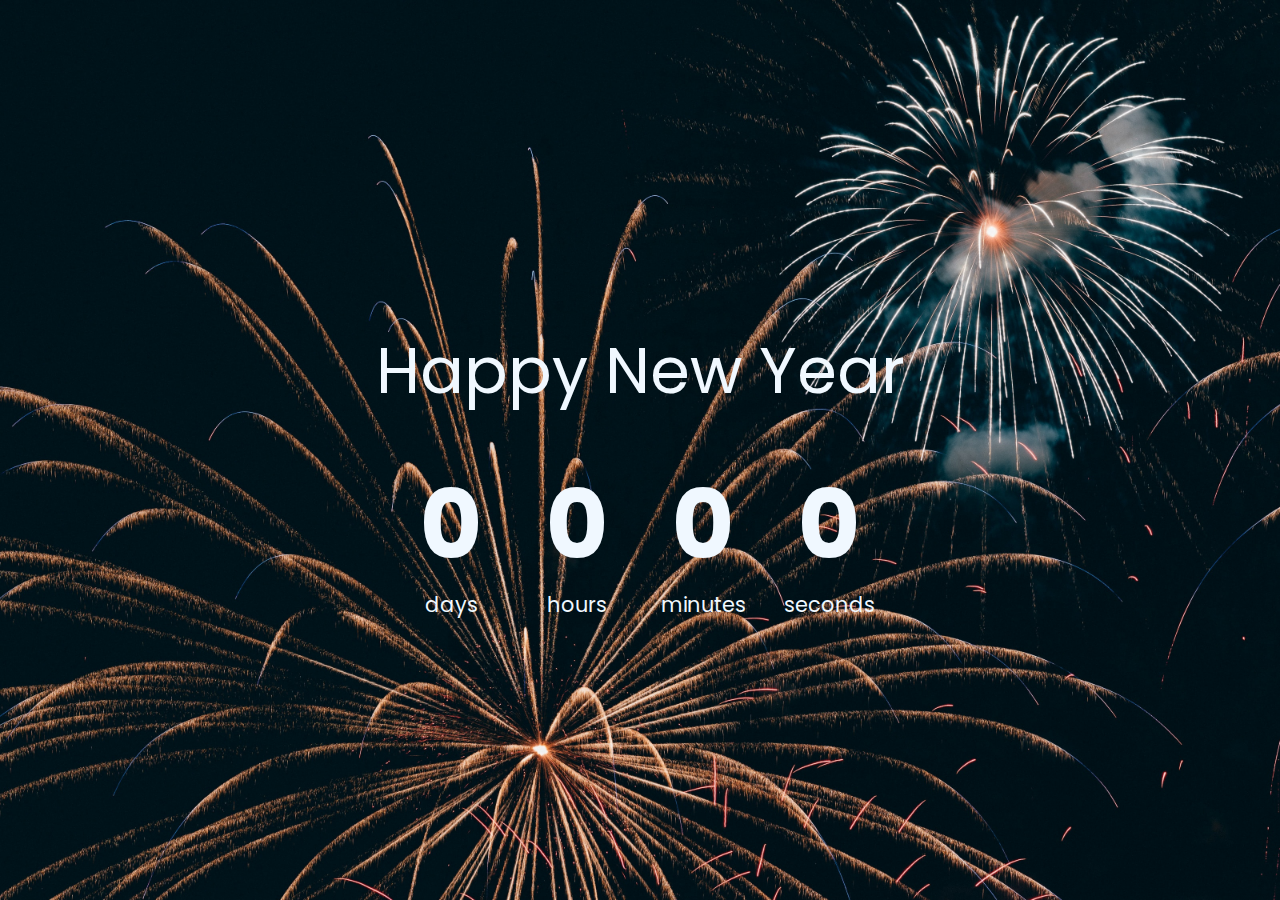
<file: countdown-timer/index.html>
<!DOCTYPE html>
<html lang="en">
  <head>
    <meta charset="UTF-8" />
    <meta http-equiv="X-UA-Compatible" content="IE=edge" />
    <meta name="viewport" content="width=device-width, initial-scale=1.0" />
    <title>Countdown Timer</title>
    <link rel="stylesheet" href="style.css" />
    <script src="script.js" defer></script>
  </head>
  <body>
    <h1>Happy New Year</h1>
    <div class="countdown-container">
      <div class="countdown-el days-c">
        <p class="big-text" id="days">0</p>
        <span>days</span>
      </div>
      <div class="countdown-el hours-c">
        <p class="big-text" id="hours">0</p>
        <span>hours</span>
      </div>
      <div class="countdown-el minutes-c">
        <p class="big-text" id="minutes">0</p>
        <span>minutes</span>
      </div>
      <div class="countdown-el seconds-c">
        <p class="big-text" id="seconds">0</p>
        <span>seconds</span>
      </div>
    </div>
  </body>
</html>
</file>
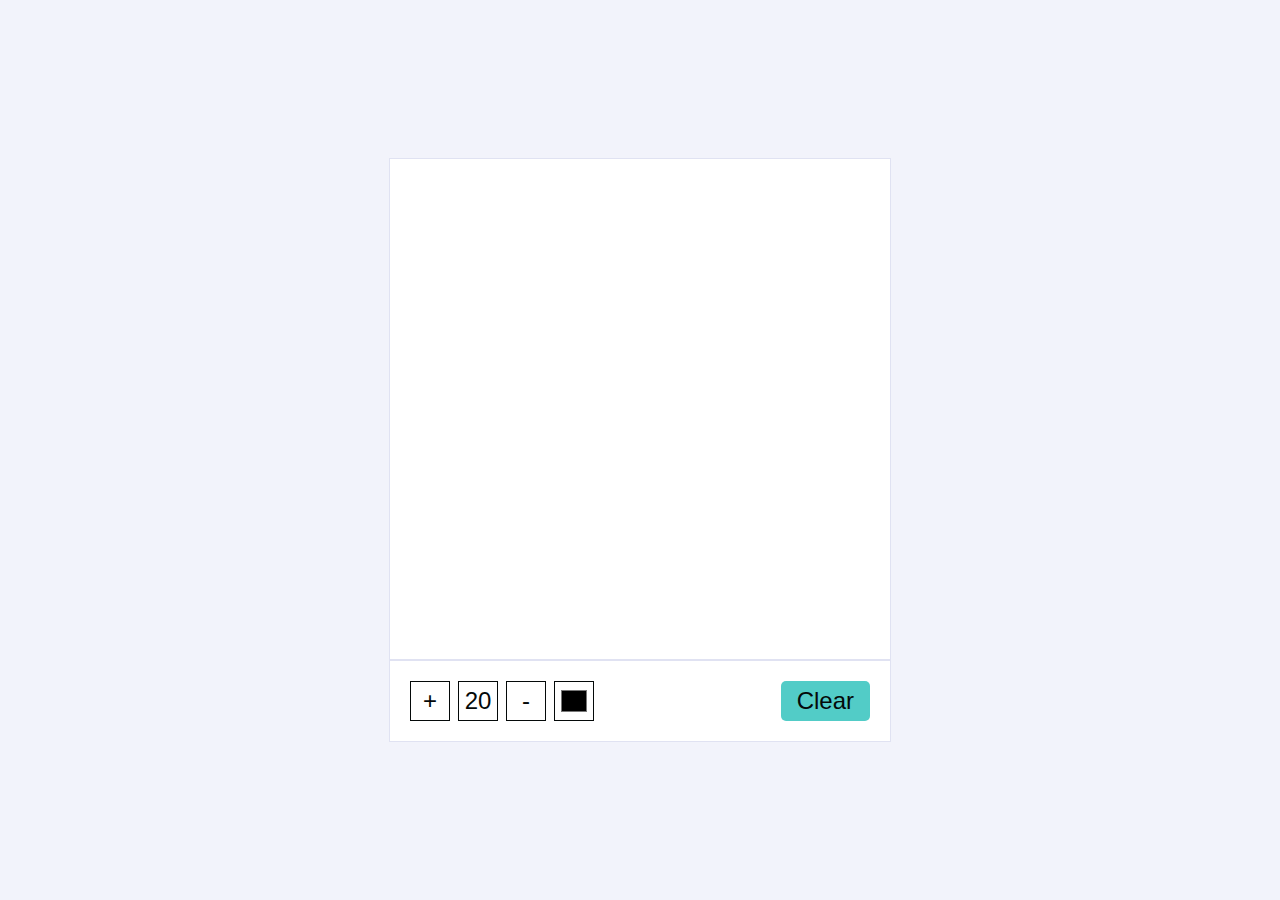
<file: drawing-app/index.html>
<!DOCTYPE html>
<html lang="en">
  <head>
    <meta charset="UTF-8" />
    <meta http-equiv="X-UA-Compatible" content="IE=edge" />
    <meta name="viewport" content="width=device-width, initial-scale=1.0" />
    <title>Drawing App</title>
    <link rel="stylesheet" href="style.css" />
    <script src="script.js" defer></script>
  </head>
  <body>
    <canvas id="canvas" width="500" height="500"></canvas>
    <div class="toolbox">
      <button id="increase">+</button>
      <span id="size">20</span>
      <button id="decrease">-</button>
      <input type="color" id="color" />
      <button id="clear">Clear</button>
    </div>
  </body>
</html>
</file>
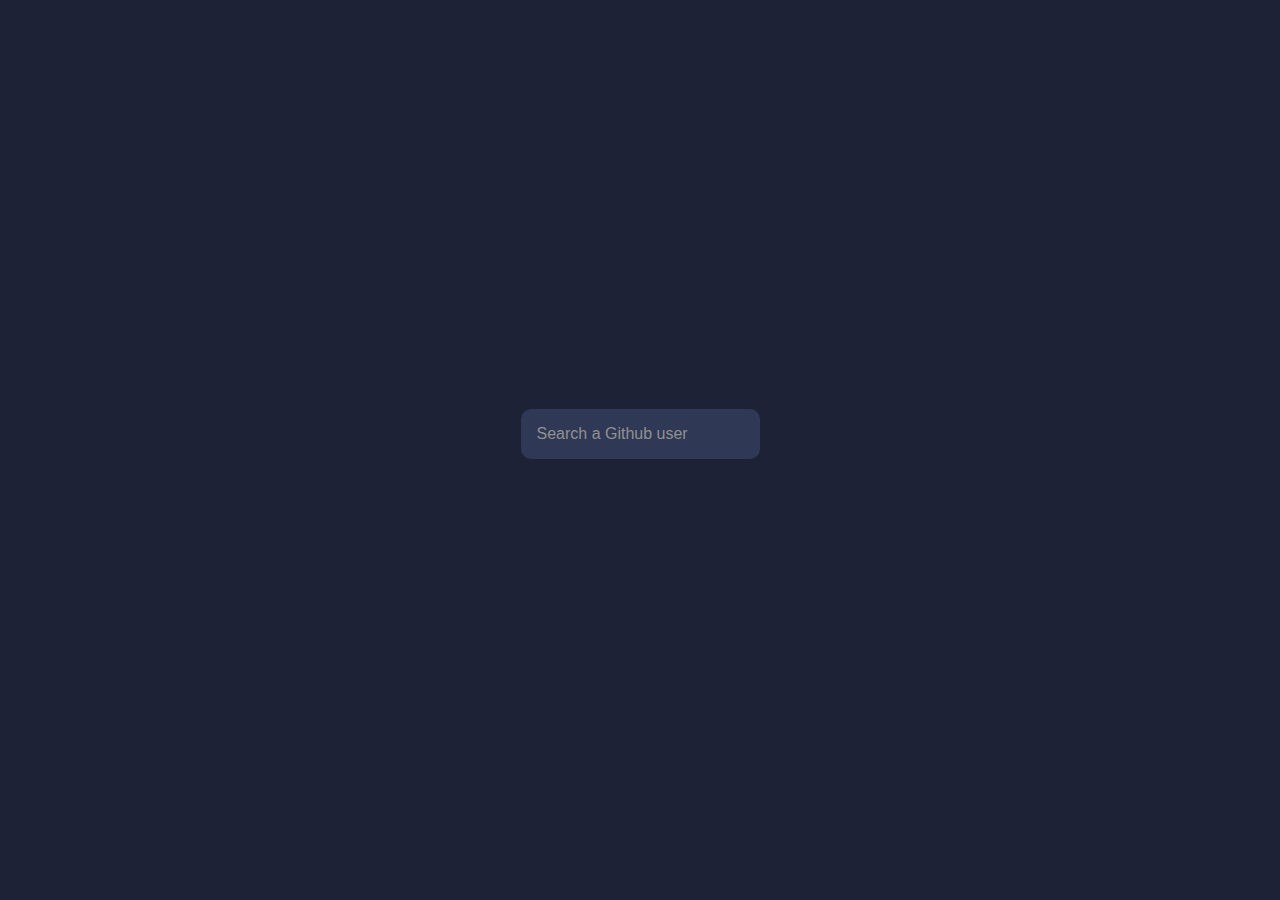
<file: github-profiles-user/index.html>
<!DOCTYPE html>
<html lang="en">
  <head>
    <meta charset="UTF-8" />
    <meta http-equiv="X-UA-Compatible" content="IE=edge" />
    <meta name="viewport" content="width=device-width, initial-scale=1.0" />
    <title>Github Profiles</title>
    <link rel="stylesheet" href="style.css" />
    <script src="script.js" defer></script>
  </head>
  <body>
    <form id="form">
      <input
        type="text"
        id="search"
        class="search"
        placeholder="Search a Github user"
      />
    </form>
    <main id="main"></main>
  </body>
</html>
</file>
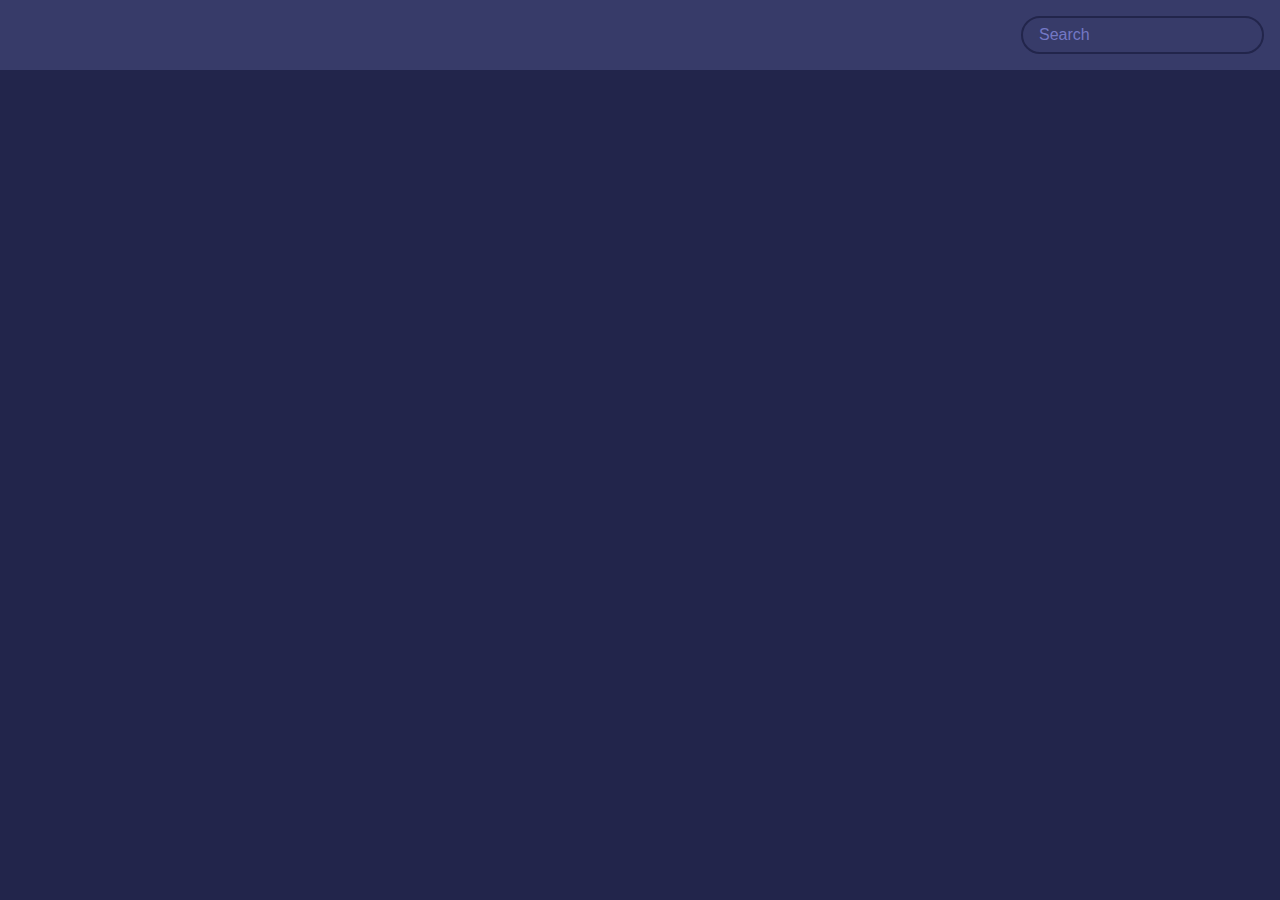
<file: movie-app/index.html>
<!DOCTYPE html>
<html lang="en">
  <head>
    <meta charset="UTF-8" />
    <meta http-equiv="X-UA-Compatible" content="IE=edge" />
    <meta name="viewport" content="width=device-width, initial-scale=1.0" />
    <title>Movie App</title>
    <link rel="stylesheet" href="style.css" />
    <script src="script.js" defer></script>
  </head>
  <body>
    <header>
      <form id="form">
        <input type="text" id="search" placeholder="Search" class="search" />
      </form>
    </header>
    <main id="main"></main>
  </body>
</html>
</file>
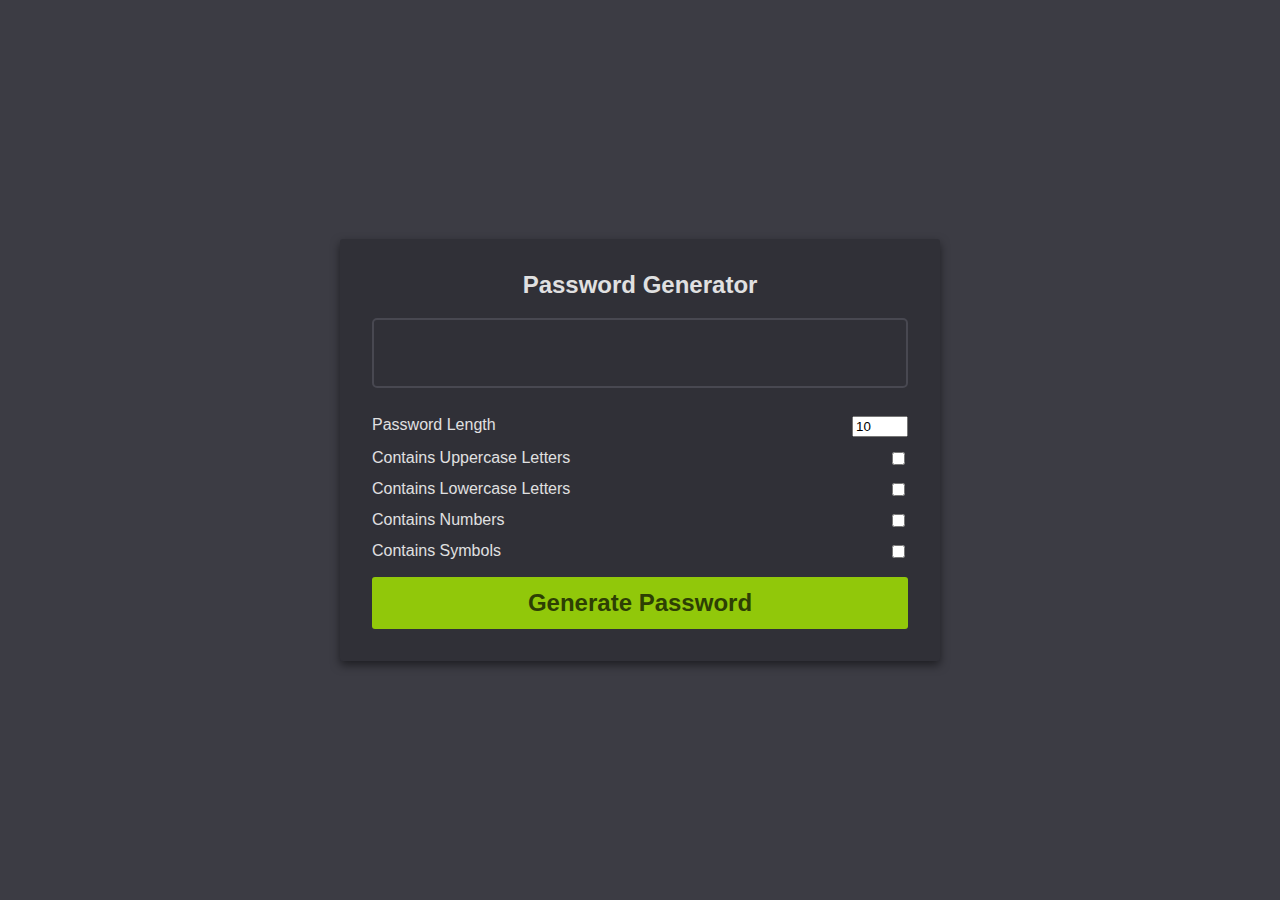
<file: password-generator/index.html>
<!DOCTYPE html>
<html lang="en">
  <head>
    <meta charset="UTF-8" />
    <meta http-equiv="X-UA-Compatible" content="IE=edge" />
    <meta name="viewport" content="width=device-width, initial-scale=1.0" />
    <title>Password Generator</title>
    <link rel="stylesheet" href="style.css" />
    <script src="script.js" defer></script>
  </head>
  <body>
    <div class="pw-container">
      <div class="pw-header">
        <h2>Password Generator</h2>
        <div class="pw">
          <span id="pw"></span>
          <button id="copy">Copy</button>
        </div>
      </div>
      <div class="pw-body">
        <div class="form-control">
          <label for="length">Password Length</label>
          <input type="number" id="length" min="6" max="20" value="10" />
        </div>
        <div class="form-control">
          <label for="upper">Contains Uppercase Letters</label>
          <input type="checkbox" id="upper" />
        </div>
        <div class="form-control">
          <label for="lower">Contains Lowercase Letters</label>
          <input type="checkbox" id="lower" />
        </div>
        <div class="form-control">
          <label for="number">Contains Numbers</label>
          <input type="checkbox" id="number" />
        </div>
        <div class="form-control">
          <label for="symbol">Contains Symbols</label>
          <input type="checkbox" id="symbol" />
        </div>
        <button class="generate" id="generate">Generate Password</button>
      </div>
    </div>
  </body>
</html>
</file>
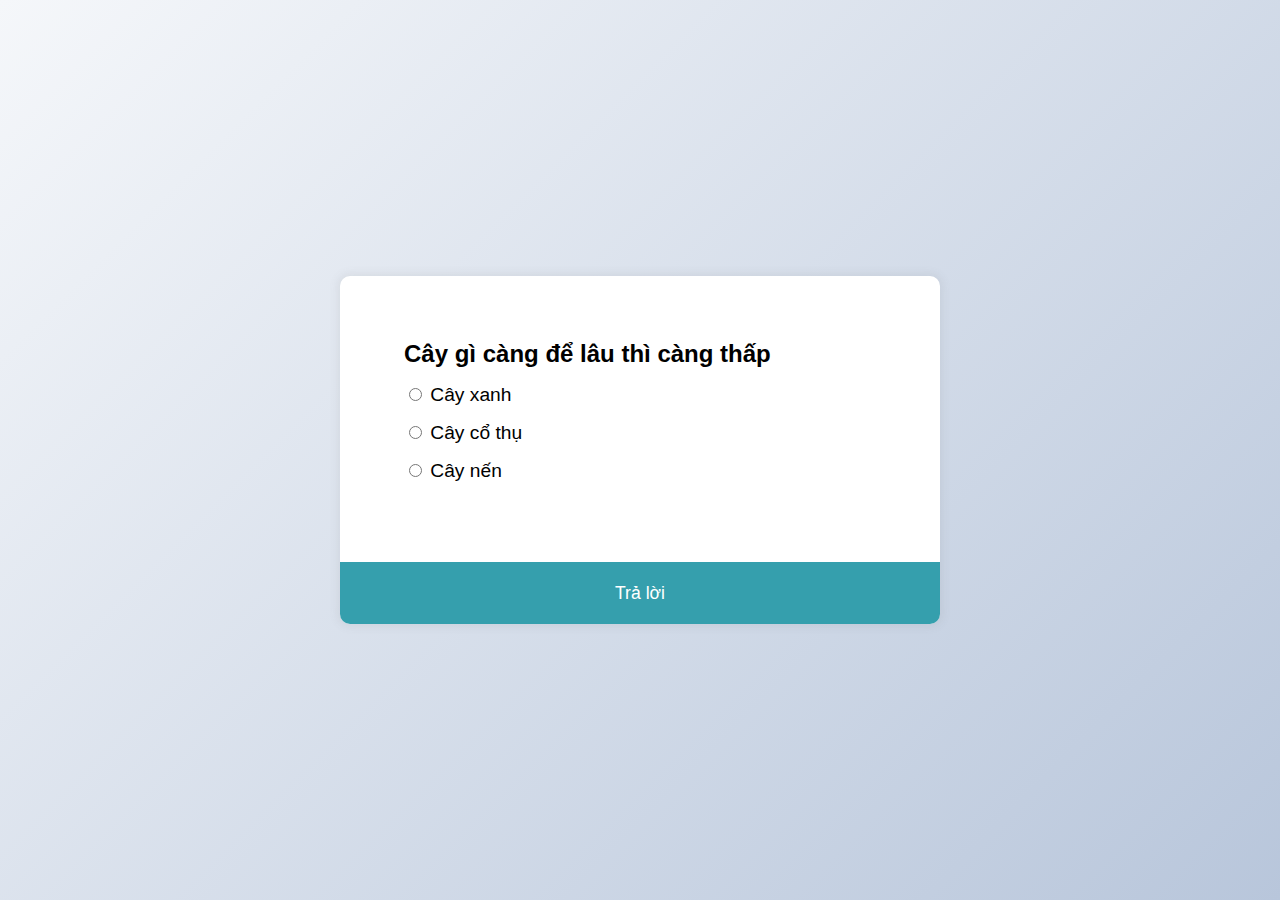
<file: quiz-app/index.html>
<!DOCTYPE html>
<html lang="en">
  <head>
    <meta charset="UTF-8" />
    <meta http-equiv="X-UA-Compatible" content="IE=edge" />
    <meta name="viewport" content="width=device-width, initial-scale=1.0" />
    <title>Quiz App</title>
    <link rel="stylesheet" href="style.css" />
    <script src="script.js" defer></script>
  </head>
  <body>
    <div class="quiz-container" id="quiz">
      <div class="quiz-header">
        <h2 id="question">Question text</h2>
        <ul>
          <li>
            <input type="radio" name="answer" id="a" class="answer" />
            <label for="a" id="a_text">Answer</label>
          </li>
          <li>
            <input type="radio" name="answer" id="b" class="answer" />
            <label for="b" id="b_text">Answer</label>
          </li>
          <li>
            <input type="radio" name="answer" id="c" class="answer" />
            <label for="c" id="c_text">Answer</label>
          </li>
        </ul>
      </div>
      <button id="submit">Trả lời</button>
    </div>
  </body>
</html>
</file>
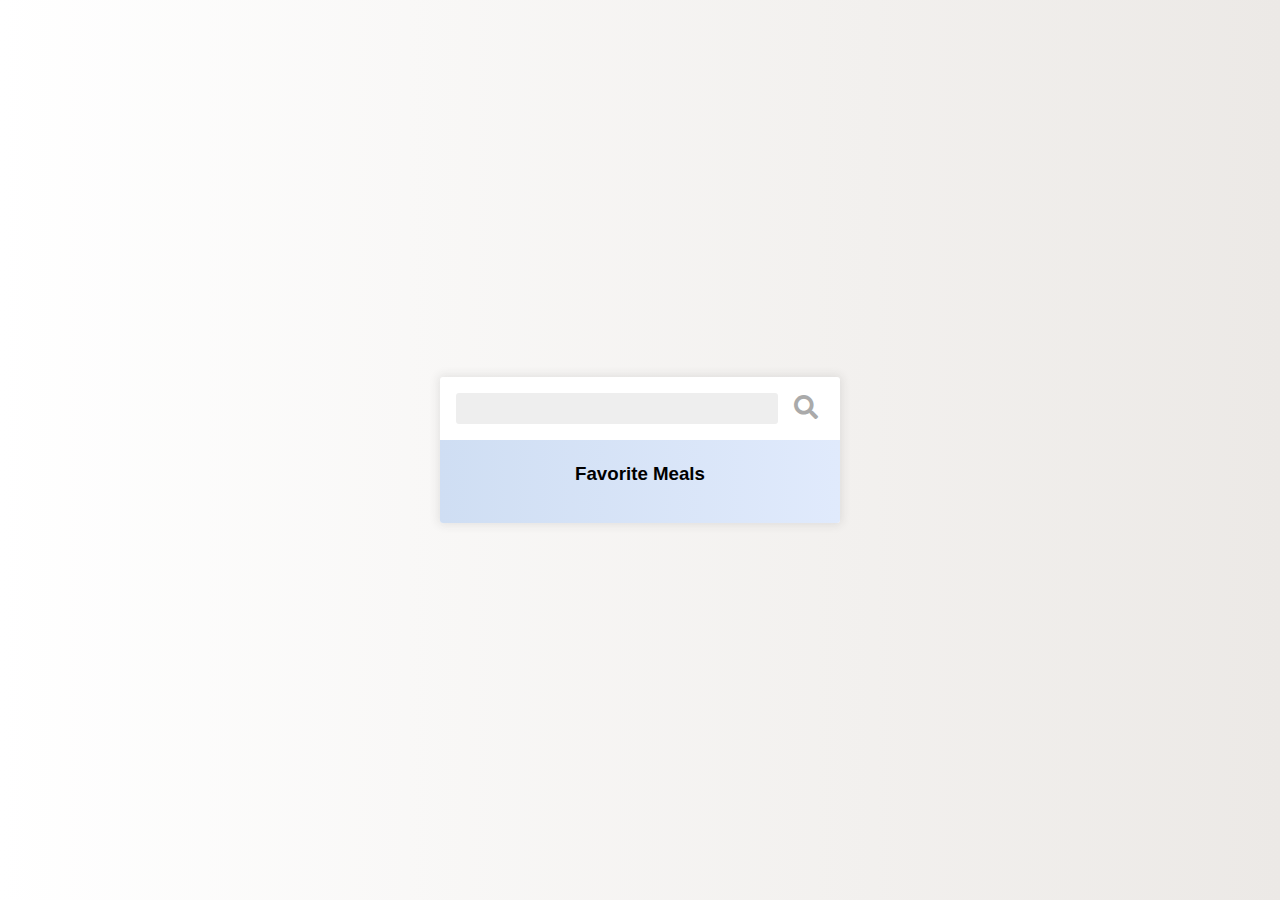
<file: recipe-app/index.html>
<!DOCTYPE html>
<html lang="en">
  <head>
    <meta charset="UTF-8" />
    <meta http-equiv="X-UA-Compatible" content="IE=edge" />
    <meta name="viewport" content="width=device-width, initial-scale=1.0" />
    <title>Recipes App</title>
    <link rel="stylesheet" href="style.css" />
    <link
      rel="stylesheet"
      href="https://cdnjs.cloudflare.com/ajax/libs/font-awesome/5.15.3/css/all.min.css"
    />
    <script src="script.js" defer></script>
  </head>
  <body>
    <div class="mobile-container">
      <header>
        <input type="text" id="search-term" />
        <button id="search"><i class="fas fa-search"></i></button>
      </header>
      <div class="fav-container">
        <h3>Favorite Meals</h3>
        <ul class="fav-meals" id="fav-meals"></ul>
      </div>
      <div class="meals" id="meals"></div>
    </div>
    <div class="popup-container hidden" id="meal-popup">
      <div class="popup">
        <button id="close-popup" class="close-popup">
          <i class="fas fa-times"></i>
        </button>
        <div class="meal-info" id="meal-info"></div>
      </div>
    </div>
  </body>
</html>
</file>
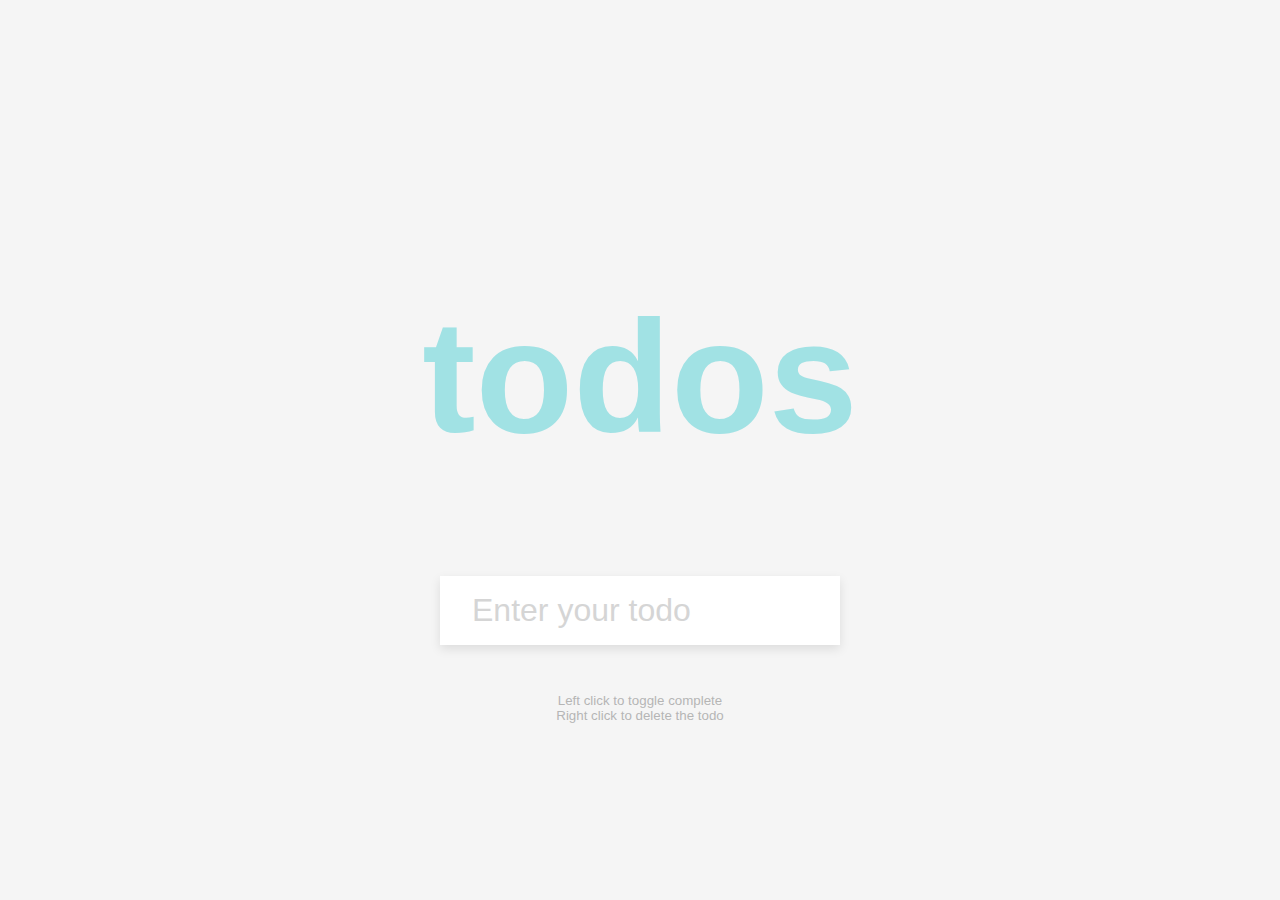
<file: todo-app/index.html>
<!DOCTYPE html>
<html lang="en">
  <head>
    <meta charset="UTF-8" />
    <meta http-equiv="X-UA-Compatible" content="IE=edge" />
    <meta name="viewport" content="width=device-width, initial-scale=1.0" />
    <title>ToDo App</title>
    <link rel="stylesheet" href="style.css" />
    <script src="script.js" defer></script>
  </head>
  <body>
    <h1>todos</h1>
    <form id="form">
      <input
        type="text"
        id="input"
        class="input"
        placeholder="Enter your todo"
        autocomplete="off"
      />
      <ul class="todos" id="todos"></ul>
    </form>
    <small>
      Left click to toggle complete
      <br />
      Right click to delete the todo
    </small>
  </body>
</html>
</file>
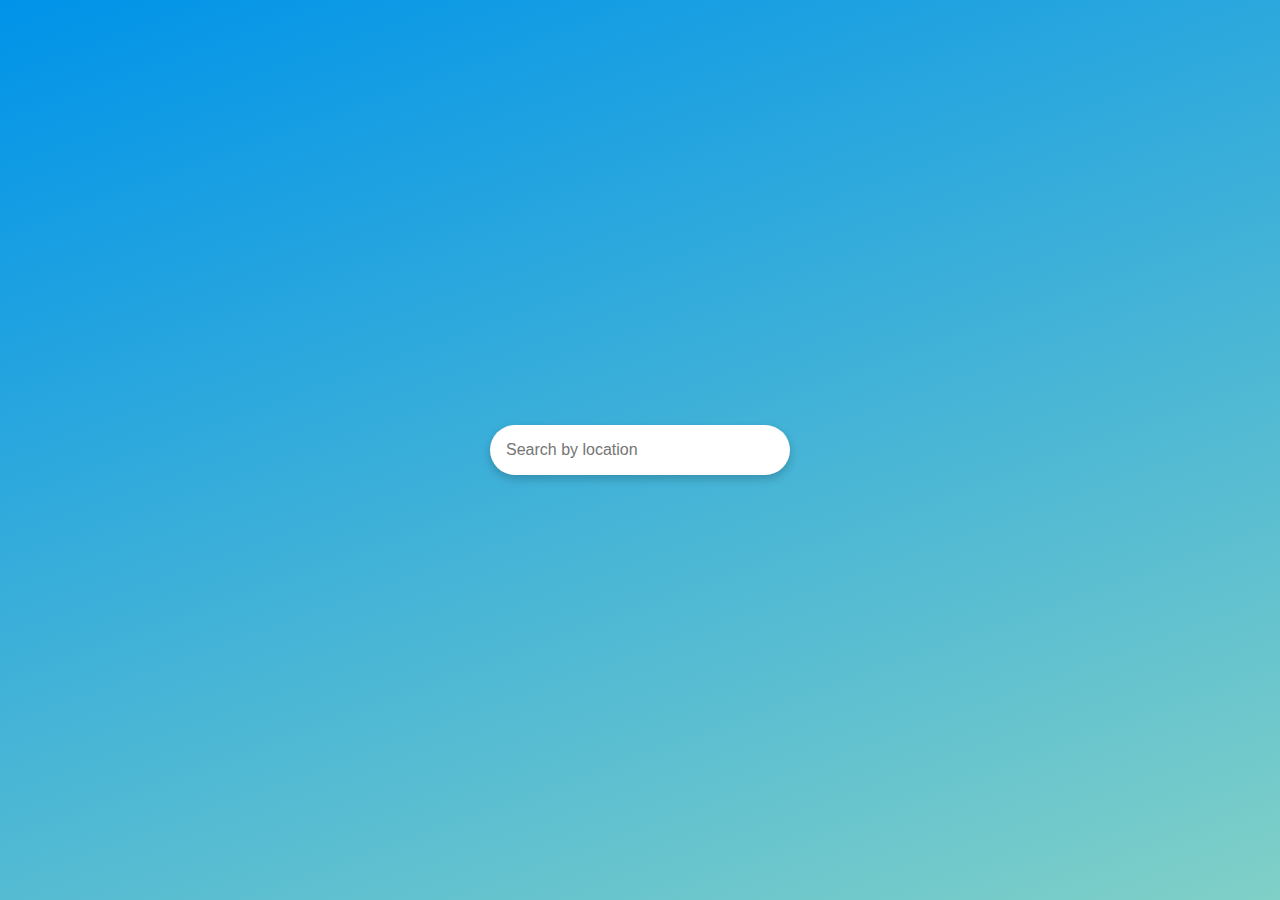
<file: weather-app/index.html>
<!DOCTYPE html>
<html lang="en">
  <head>
    <meta charset="UTF-8" />
    <meta http-equiv="X-UA-Compatible" content="IE=edge" />
    <meta name="viewport" content="width=device-width, initial-scale=1.0" />
    <title>Weather App</title>
    <link rel="stylesheet" href="style.css" />
    <script src="script.js" defer></script>
  </head>
  <body>
    <form action="" id="form">
      <input
        type="text"
        id="search"
        class="search"
        placeholder="Search by location"
        autocomplete="off"
      />
    </form>
    <main id="main"></main>
  </body>
</html>
</file>
<file: countdown-timer/style.css>
@import url("https://fonts.googleapis.com/css2?family=Poppins:wght@200;400;600&display=swap");

* {
  box-sizing: border-box;
}

body {
  background-image: url("./firework.jpeg");
  background-size: cover;
  background-position: center center;
  display: flex;
  flex-direction: column;
  align-items: center;
  justify-content: center;
  min-height: 100vh;
  font-family: "Poppins", sans-serif;
  margin: 0;
  color: aliceblue;
}

h1 {
  font-weight: normal;
  font-size: 4rem;
}

.countdown-container {
  display: flex;
  flex-wrap: wrap;
  justify-content: center;
}

.countdown-el {
  text-align: center;
}

.countdown-el span {
  font-size: 1.3rem;
}

.big-text {
  font-weight: bold;
  font-size: 6rem;
  line-height: 1;
  margin: 1rem 2rem;
}
</file>
<file: drawing-app/style.css>
@import url("https://fonts.googleapis.com/css2?family=Poppins:wght@200;400;600&display=swap");

* {
  box-sizing: border-box;
}

body {
  font-family: "Popins", sans-serif;
  margin: 0;
  background-color: #f2f3fb;
  display: flex;
  flex-direction: column;
  justify-content: center;
  align-items: center;
  min-height: 100vh;
}

canvas {
  background-color: #fff;
  border: 1px solid #e0e2f2;
}

.toolbox {
  background-color: #fff;
  border: 1px solid #e0e2f2;
  padding: 1rem;
  width: 502px;
  display: inline-flex;
}

.toolbox > * {
  padding: 0.25rem;
  background-color: #fff;
  color: #040909;
  font-size: 1.5rem;
  width: 40px;
  height: 40px;
  margin: 0.25rem;
  display: flex;
  align-items: center;
  justify-content: center;
  cursor: pointer;
  border: 1px solid #040909;
}

.toolbox > *:last-child {
  margin-left: auto;
  width: auto;
  background-color: #52ccc7;
  padding: 0.5rem 1rem;
  border-radius: 5px;
  border: none;
}
</file>
<file: github-profiles-user/style.css>
@import url("https://fonts.googleapis.com/css2?family=Poppins:wght@200;400;600&display=swap");

* {
  box-sizing: border-box;
}

body {
  background-color: #1e2236;
  font-family: "Popins", sans-serif;
  margin: 0;
  min-height: 100vh;
  display: flex;
  align-items: center;
  justify-content: center;
  flex-direction: column;
}

.search {
  background-color: #2f3855;
  border-radius: 10px;
  padding: 1rem;
  outline: none;
  border: none;
  color: white;
  font-family: inherit;
  font-size: 1rem;
  margin-bottom: 2rem;
}

.search::placeholder {
  color: rgb(146, 145, 145);
}

.card {
  background-color: #2f3855;
  display: flex;
  padding: 3rem;
  border-radius: 20px;
  box-shadow: rgba(0, 0, 0, 0.3) 0px 19px 38px,
    rgba(0, 0, 0, 0.22) 0px 15px 12px;
  max-width: 800px;
}

.avatar {
  border: 10px solid #1e2236;
  border-radius: 50%;
  height: 150px;
  width: 150px;
}

.user-info {
  color: #e1e2e6;
  margin-left: 2rem;
}

.user-info h2 {
  margin-top: 0;
}

.user-info ul {
  display: flex;
  list-style-type: none;
  justify-content: space-between;
  padding: 0;
  width: 300px;
}

.user-info ul li {
  display: flex;
  align-items: center;
}

.user-info ul strong {
  font-size: 0.9rem;
  margin-left: 0.5rem;
}

.repo {
  background-color: #1e2236;
  color: white;
  display: inline-block;
  padding: 0.25rem 0.5rem;
  border-radius: 2px;
  font-size: 0.7rem;
  margin-right: 0.5rem;
  margin-bottom: 0.5rem;
  text-decoration: none;
}
</file>
<file: movie-app/style.css>
@import url("https://fonts.googleapis.com/css2?family=Poppins:wght@200;400;600&display=swap");

* {
  box-sizing: border-box;
}

body {
  background-color: #22254b;
  font-family: "Popins", sans-serif;
  margin: 0;
}

header {
  background-color: #373b69;
  padding: 1rem;
  display: flex;
  justify-content: flex-end;
}

.search {
  background-color: transparent;
  border: 2px solid #22254b;
  padding: 0.5em 1rem;
  border-radius: 50px;
  font-family: inherit;
  font-size: 1rem;
  color: #fff;
}

.search::placeholder {
  color: #7378c5;
}

.search:focus {
  outline: none;
  background-color: #22254b;
}

main {
  display: flex;
  flex-wrap: wrap;
  justify-content: center;
}

.movie {
  background-color: #373b69;
  border-radius: 3px;
  box-shadow: 0 4px 5px rgba(0, 0, 0, 0.2);
  width: 300px;
  margin: 1rem;
  overflow: hidden;
  position: relative;
}

.movie img {
  width: 100%;
}

.movie-info {
  color: #eee;
  display: flex;
  justify-content: space-between;
  align-items: center;
  padding: 0.5rem 1rem 1rem;
  letter-spacing: 0.5px;
}

.movie-info h3 {
  margin: 0;
}

.movie-info span {
  background-color: #22254b;
  padding: 0.25rem 0.5rem;
  border-radius: 3px;
  font-weight: bold;
}

.movie-info span.green {
  color: rgb(39, 189, 39);
}
.movie-info span.orange {
  color: orange;
}
.movie-info span.red {
  color: rgb(189, 42, 42);
}

.overview {
  position: absolute;
  bottom: 0;
  left: 0;
  right: 0;
  padding: 2rem;
  background-color: #fff;
  transform: translateY(101%);
  transition: transform 0.3s ease-in;
  max-height: 100%;
  overflow: auto;
}

.overview h3 {
  margin-top: 0;
}

.movie:hover .overview {
  transform: translateY(0);
}
</file>
<file: password-generator/style.css>
@import url("https://fonts.googleapis.com/css2?family=Poppins:wght@200;400;600&display=swap");

* {
  box-sizing: border-box;
}

body {
  font-family: "Popins", sans-serif;
  margin: 0;
  display: flex;
  justify-content: center;
  align-items: center;
  min-height: 100vh;
  background-color: #3c3c44;
  color: #e0e0e1;
}

.pw-container {
  background-color: #303037;
  border-radius: 3px;
  width: 600px;
  padding: 1rem;
  box-shadow: 0 4px 10px rgba(0, 0, 0, 0.5);
}

.pw-header {
  padding: 1rem;
}

h2 {
  text-align: center;
  margin-top: 0;
}

.pw {
  height: 70px;
  border: 2px solid #484851;
  display: flex;
  justify-content: space-between;
  align-items: center;
  font-size: 1.25rem;
  padding: 1rem;
  border-radius: 5px;
  position: relative;
}

.pw button {
  background-color: #91c80a;
  color: #2d3f04;
  border: none;
  outline: none;
  border-radius: 3px;
  position: absolute;
  transform: translate(0, 20%);
  top: 0;
  right: 0;
  padding: 0.25rem 0.5rem;
  cursor: pointer;
  opacity: 0;
  transition: opacity 0.2s ease, transform 0.2s ease;
  font-weight: bold;
}

.pw:hover button {
  opacity: 1;
  transform: translate(0, 0%);
}

.pw-body {
  padding: 0 1rem 1rem;
}

.form-control {
  display: flex;
  justify-content: space-between;
  margin: 0.75rem 0;
}

.generate {
  display: block;
  padding: 0.75rem;
  margin-top: 1rem;
  font-size: 1.5rem;
  background-color: #91c80a;
  color: #2d3f04;
  border: none;
  width: 100%;
  border-radius: 3px;
  cursor: pointer;
  font-weight: bold;
}
</file>
<file: quiz-app/style.css>
@import url("https://fonts.googleapis.com/css2?family=Poppins:wght@200;400;600&display=swap");

* {
  box-sizing: border-box;
}

body {
  background-color: #b8c6db;
  background-image: linear-gradient(315deg, #b8c6db 0%, #f5f7fa 100%);
  min-height: 100vh;
  display: flex;
  justify-content: center;
  align-items: center;
  font-family: "Popins", sans-serif;
  margin: 0;
}

.quiz-container {
  background-color: #fff;
  border-radius: 10px;
  box-shadow: 0 0 10px 2px rgba(100, 100, 100, 0.1);
  width: 600px;
  max-width: 100%;
  overflow: hidden;
}

.quiz-header {
  padding: 4rem;
}

ul {
  list-style-type: none;
  padding: 0;
}

ul li {
  font-size: 1.2rem;
  margin: 1rem 0;
}

ul li label {
  cursor: pointer;
}

h2 {
  margin: 0;
}

button {
  display: block;
  width: 100%;
  background-color: #359fad;
  color: white;
  font-family: inherit;
  padding: 1.3rem;
  border: none;
  font-size: 1.1rem;
  cursor: pointer;
}

button:hover {
  background-color: #1e7b88;
}

.text-center {
  text-align: center;
}
</file>
<file: recipe-app/style.css>
@import url("https://fonts.googleapis.com/css2?family=Poppins:wght@200;400;600&display=swap");

* {
  box-sizing: border-box;
}

body {
  background: #ece9e6;
  background: -webkit-linear-gradient(to right, #ffffff, #ece9e6);
  background: linear-gradient(to right, #ffffff, #ece9e6);
  display: flex;
  align-items: center;
  justify-content: center;
  font-family: "Popins", sans-serif;
  margin: 0;
  min-height: 100vh;
}

.mobile-container {
  background-color: #fff;
  width: 400px;
  box-shadow: 0 0 10px 2px #3333331a;
  overflow: hidden;
  border-radius: 3px;
}

img {
  max-width: 100%;
}

header {
  padding: 1rem;
  display: flex;
  justify-content: center;
  align-items: center;
}

header input {
  background-color: #eee;
  border: none;
  border-radius: 3px;
  padding: 0.5rem 1rem;
  font-family: inherit;
  flex-grow: 1;
}

header button {
  border: none;
  background-color: transparent;
  color: #aaa;
  font-size: 1.5rem;
  margin-left: 10px;
}

.fav-container {
  padding: 0.25rem 1rem;
  text-align: center;
  background: #e0eafc;
  background: -webkit-linear-gradient(to right, #cfdef3, #e0eafc);
  background: linear-gradient(to right, #cfdef3, #e0eafc);
}

.fav-meals {
  display: flex;
  list-style-type: none;
  padding: 0;
  flex-wrap: wrap;
  justify-content: center;
}

.fav-meals li {
  position: relative;
  width: 75px;
  margin: 5px;
  cursor: pointer;
}

.fav-meals li img {
  border: 2px solid #ffffff1a;
  box-shadow: 0 0 10px 2px #3333331a;
  width: 70px;
  height: 70px;
  object-fit: cover;
  border-radius: 50%;
}

.fav-meals li span {
  display: inline-block;
  font-size: 0.9rem;
  text-overflow: ellipsis;
  overflow: hidden;
  white-space: nowrap;
  width: 75px;
}

.fav-meals li .clear {
  position: absolute;
  top: -0.5rem;
  right: -0.5rem;
  background-color: transparent;
  opacity: 0;
  font-size: 1.2rem;
  border: none;
  cursor: pointer;
}

.fav-meals li:hover .clear {
  opacity: 1;
}

.meal {
  margin: 1.5rem;
  border-radius: 3px;
  box-shadow: 0 0 10px 2px #3333331a;
  overflow: hidden;
  cursor: pointer;
}

.meal-header {
  position: relative;
}

.meal-header .random {
  position: absolute;
  top: 1rem;
  background-color: #fff;
  padding: 0.25rem 0.5rem;
  border-top-right-radius: 3px;
  border-bottom-right-radius: 3px;
}

.meal-header img {
  height: 250px;
  width: 100%;
  object-fit: cover;
}

.meal-body {
  display: flex;
  align-items: center;
  justify-content: space-between;
  padding: 1rem;
}

.meal-body h4 {
  margin: 0;
}

.meal-body .fav-btn {
  border: none;
  background-color: transparent;
  font-size: 1.2rem;
  cursor: pointer;
  color: rgb(197, 188, 188);
}

.meal-body .fav-btn.active {
  color: rebeccapurple;
}

.popup-container {
  position: fixed;
  background-color: rgba(0, 0, 0, 0.5);
  display: flex;
  justify-content: center;
  align-items: center;
  left: 0;
  right: 0;
  top: 0;
  bottom: 0;
}

.popup-container.hidden {
  opacity: 0;
  pointer-events: none;
}

.popup {
  background-color: #fff;
  max-width: 600px;
  width: 100%;
  padding: 0 2rem;
  border-radius: 5px;
  position: relative;
  max-height: 100vh;
  overflow: auto;
}

.meal-info h1 {
  text-align: center;
}

.meal-info p {
  text-align: justify;
}

.popup .close-popup {
  position: absolute;
  top: 1rem;
  right: 1rem;
  background-color: transparent;
  border: none;
  font-size: 1.5rem;
  cursor: pointer;
}
</file>
<file: todo-app/style.css>
@import url("https://fonts.googleapis.com/css2?family=Poppins:wght@200;400;600&display=swap");

* {
  box-sizing: border-box;
}

body {
  background-color: #f5f5f5;
  font-family: "Popins", sans-serif;
  margin: 0;
  display: flex;
  flex-flow: column;
  justify-content: center;
  align-items: center;
  min-height: 100vh;
}

h1 {
  color: #25c6cd;
  font-size: 10rem;
  text-align: center;
  opacity: 0.4;
}

form {
  box-shadow: 0 4px 10px rgba(0, 0, 0, 0.1);
  max-width: 100%;
  width: 400px;
}

.input {
  border: none;
  padding: 1rem 2rem;
  font-size: 2rem;
  display: block;
  width: 100%;
}

.input::placeholder {
  color: #d5d5d5;
}

.todos {
  background-color: #fff;
  padding: 0;
  margin: 0;
  list-style-type: none;
}

.todos li {
  border-top: 1px solid #e5e5e5;
  padding: 1rem 2rem;
  font-size: 1.5rem;
  cursor: pointer;
}

.todos li.completed {
  text-decoration: line-through;
  color: #b6b6b6;
}

small {
  color: #b5b5b5;
  margin-top: 3rem;
  text-align: center;
}
</file>
<file: weather-app/style.css>
@import url("https://fonts.googleapis.com/css2?family=Poppins:wght@200;400;600&display=swap");

* {
  box-sizing: border-box;
}

body {
  /* background-color: #8ec5fc;
  background-image: linear-gradient(62deg, #8ec5fc 0%, #e0c3fc 100%); */
  background-color: #0093e9;
  background-image: linear-gradient(160deg, #0093e9 0%, #80d0c7 100%);
  font-family: "Popins", sans-serif;
  margin: 0;
  display: flex;
  flex-direction: column;
  justify-content: center;
  align-items: center;
  min-height: 100vh;
}

.search {
  background-color: #fff;
  padding: 1rem;
  border-radius: 25px;
  border: none;
  outline: none;
  font-family: inherit;
  box-shadow: 0 4px 10px rgba(0, 0, 0, 0.2);
  min-width: 300px;
  font-size: 1rem;
}

.weather {
  font-size: 2rem;
  text-align: center;
}

.weather h2 {
  margin-bottom: 0;
  display: flex;
  align-items: center;
  justify-content: center;
}
</file>
